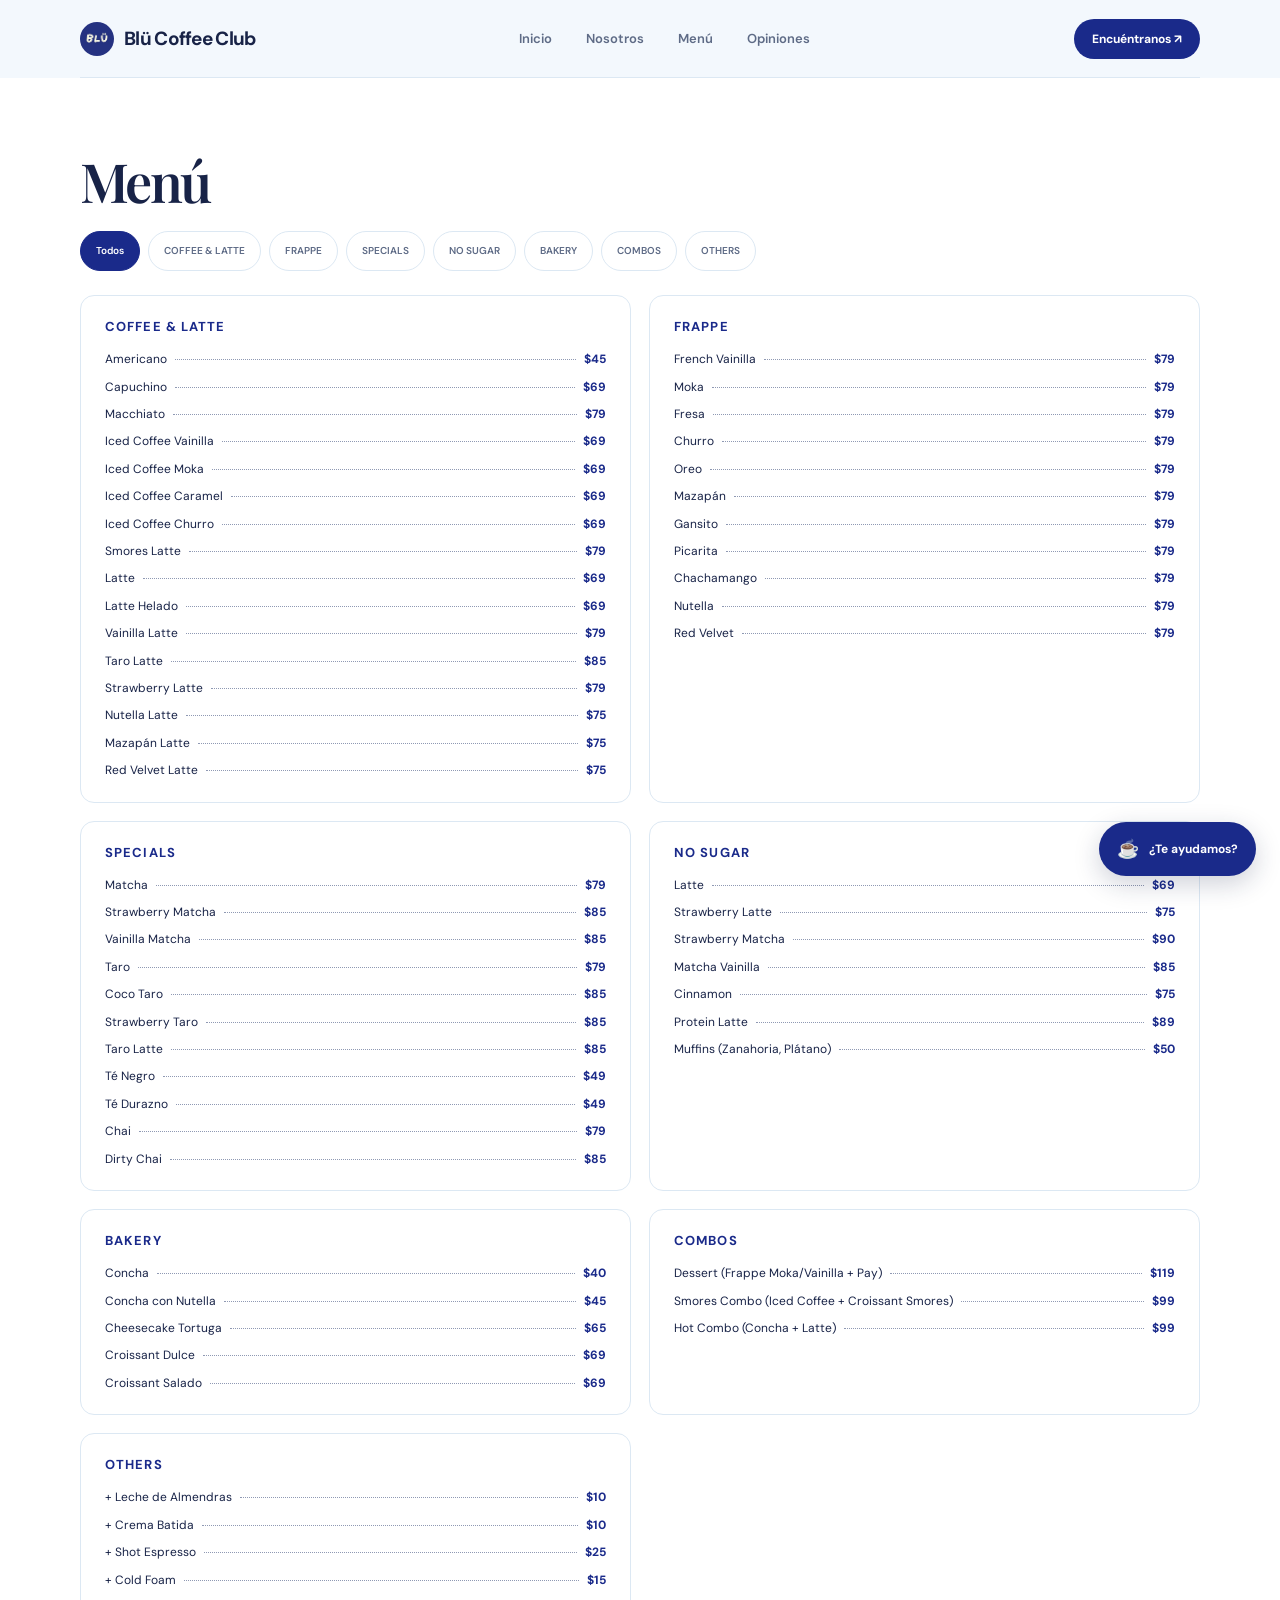
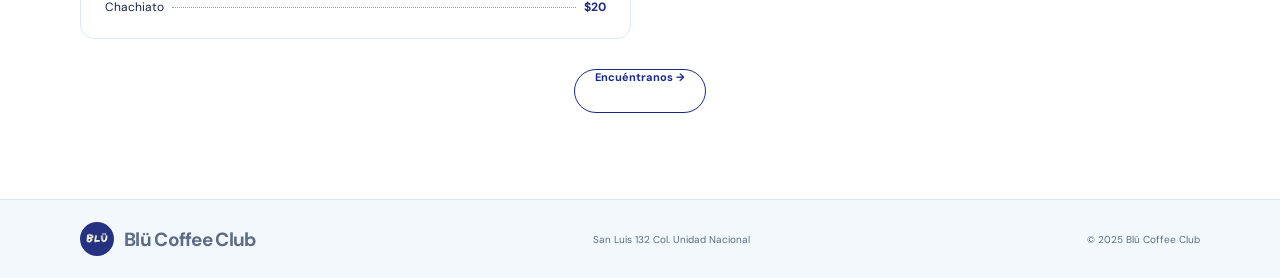
<file: pages/menu.html>
<!DOCTYPE html>
<html lang="es">
<head>
	<meta charset="UTF-8">
	<meta name="viewport" content="width=device-width, initial-scale=1.0">
	<meta name="theme-color" content="#f3f8fd">
	<meta name="description" content="Explora el menú de Blü Coffee Club: coffee & latte, frappe, specials, opciones no sugar, bakery, combos y extras.">
	<title>Menú — Blü Coffee Club</title>
	<link rel="icon" type="image/jpeg" href="../Blu.jpg">
	<link rel="preconnect" href="https://fonts.googleapis.com">
	<link rel="preconnect" href="https://fonts.gstatic.com" crossorigin>
	<link href="https://fonts.googleapis.com/css2?family=DM+Sans:wght@400;500;600;700&family=Playfair+Display:wght@500;600;700&display=swap" rel="stylesheet">
	<link rel="stylesheet" href="../assets/css/styles.css">
</head>
<body class="menu-page">
	<header class="container topbar">
		<a class="brand" href="../index.html#inicio" aria-label="Bruma Café, inicio"><img class="brand-mark" src="../Blu.jpg" alt="Logo BLÜ" aria-hidden="true"> Blü Coffee Club</a>
		<nav class="nav-links" id="primary-navigation" aria-label="Navegación principal">
			<a href="../index.html#inicio">Inicio</a>
			<a href="../index.html#nosotros">Nosotros</a>
			<a href="menu.html" aria-current="page">Menú</a>
			<a href="../index.html#opiniones">Opiniones</a>
			<a class="mobile-nav-cta" href="../index.html#visitanos">Encuéntranos <span aria-hidden="true">↗</span></a>
		</nav>
		<button class="nav-toggle" type="button" aria-controls="primary-navigation" aria-expanded="false" aria-label="Abrir menú de navegación">
			<span class="nav-toggle-icon" aria-hidden="true">☰</span>
		</button>
		<a class="nav-cta" href="../index.html#visitanos">Encuéntranos <span aria-hidden="true">↗</span></a>
	</header>

	<main>
		<section class="menu-section" id="menu">
			<div class="container">
				<div class="section-heading menu-heading">
					<h1>Menú</h1>
				</div>
				<nav class="menu-tabs" aria-label="Filtrar menú por categoría">
					<button class="menu-tab active" type="button" data-menu-filter="all" aria-pressed="true">Todos</button>
					<button class="menu-tab" type="button" data-menu-filter="coffee-latte" aria-pressed="false">COFFEE &amp; LATTE</button>
					<button class="menu-tab" type="button" data-menu-filter="frappe" aria-pressed="false">FRAPPE</button>
					<button class="menu-tab" type="button" data-menu-filter="specials" aria-pressed="false">SPECIALS</button>
					<button class="menu-tab" type="button" data-menu-filter="no-sugar" aria-pressed="false">NO SUGAR</button>
					<button class="menu-tab" type="button" data-menu-filter="bakery" aria-pressed="false">BAKERY</button>
					<button class="menu-tab" type="button" data-menu-filter="combos" aria-pressed="false">COMBOS</button>
					<button class="menu-tab" type="button" data-menu-filter="others" aria-pressed="false">OTHERS</button>
				</nav>
				<div class="menu-grid">
					<section class="menu-category" data-menu-category="coffee-latte" aria-labelledby="coffee-latte-title">
						<h2 id="coffee-latte-title">COFFEE &amp; LATTE</h2>
						<ul class="menu-item-list">
							<li class="menu-item"><span class="menu-item-name">Americano</span><span class="menu-item-leader" aria-hidden="true"></span><span class="menu-item-price">$45</span></li>
							<li class="menu-item"><span class="menu-item-name">Capuchino</span><span class="menu-item-leader" aria-hidden="true"></span><span class="menu-item-price">$69</span></li>
							<li class="menu-item"><span class="menu-item-name">Macchiato</span><span class="menu-item-leader" aria-hidden="true"></span><span class="menu-item-price">$79</span></li>
							<li class="menu-item"><span class="menu-item-name">Iced Coffee Vainilla</span><span class="menu-item-leader" aria-hidden="true"></span><span class="menu-item-price">$69</span></li>
							<li class="menu-item"><span class="menu-item-name">Iced Coffee Moka</span><span class="menu-item-leader" aria-hidden="true"></span><span class="menu-item-price">$69</span></li>
							<li class="menu-item"><span class="menu-item-name">Iced Coffee Caramel</span><span class="menu-item-leader" aria-hidden="true"></span><span class="menu-item-price">$69</span></li>
							<li class="menu-item"><span class="menu-item-name">Iced Coffee Churro</span><span class="menu-item-leader" aria-hidden="true"></span><span class="menu-item-price">$69</span></li>
							<li class="menu-item"><span class="menu-item-name">Smores Latte</span><span class="menu-item-leader" aria-hidden="true"></span><span class="menu-item-price">$79</span></li>
							<li class="menu-item"><span class="menu-item-name">Latte</span><span class="menu-item-leader" aria-hidden="true"></span><span class="menu-item-price">$69</span></li>
							<li class="menu-item"><span class="menu-item-name">Latte Helado</span><span class="menu-item-leader" aria-hidden="true"></span><span class="menu-item-price">$69</span></li>
							<li class="menu-item"><span class="menu-item-name">Vainilla Latte</span><span class="menu-item-leader" aria-hidden="true"></span><span class="menu-item-price">$79</span></li>
							<li class="menu-item"><span class="menu-item-name">Taro Latte</span><span class="menu-item-leader" aria-hidden="true"></span><span class="menu-item-price">$85</span></li>
							<li class="menu-item"><span class="menu-item-name">Strawberry Latte</span><span class="menu-item-leader" aria-hidden="true"></span><span class="menu-item-price">$79</span></li>
							<li class="menu-item"><span class="menu-item-name">Nutella Latte</span><span class="menu-item-leader" aria-hidden="true"></span><span class="menu-item-price">$75</span></li>
							<li class="menu-item"><span class="menu-item-name">Mazapán Latte</span><span class="menu-item-leader" aria-hidden="true"></span><span class="menu-item-price">$75</span></li>
							<li class="menu-item"><span class="menu-item-name">Red Velvet Latte</span><span class="menu-item-leader" aria-hidden="true"></span><span class="menu-item-price">$75</span></li>
						</ul>
					</section>
					<section class="menu-category" data-menu-category="frappe" aria-labelledby="frappe-title">
						<h2 id="frappe-title">FRAPPE</h2>
						<ul class="menu-item-list">
							<li class="menu-item"><span class="menu-item-name">French Vainilla</span><span class="menu-item-leader" aria-hidden="true"></span><span class="menu-item-price">$79</span></li>
							<li class="menu-item"><span class="menu-item-name">Moka</span><span class="menu-item-leader" aria-hidden="true"></span><span class="menu-item-price">$79</span></li>
							<li class="menu-item"><span class="menu-item-name">Fresa</span><span class="menu-item-leader" aria-hidden="true"></span><span class="menu-item-price">$79</span></li>
							<li class="menu-item"><span class="menu-item-name">Churro</span><span class="menu-item-leader" aria-hidden="true"></span><span class="menu-item-price">$79</span></li>
							<li class="menu-item"><span class="menu-item-name">Oreo</span><span class="menu-item-leader" aria-hidden="true"></span><span class="menu-item-price">$79</span></li>
							<li class="menu-item"><span class="menu-item-name">Mazapán</span><span class="menu-item-leader" aria-hidden="true"></span><span class="menu-item-price">$79</span></li>
							<li class="menu-item"><span class="menu-item-name">Gansito</span><span class="menu-item-leader" aria-hidden="true"></span><span class="menu-item-price">$79</span></li>
							<li class="menu-item"><span class="menu-item-name">Picarita</span><span class="menu-item-leader" aria-hidden="true"></span><span class="menu-item-price">$79</span></li>
							<li class="menu-item"><span class="menu-item-name">Chachamango</span><span class="menu-item-leader" aria-hidden="true"></span><span class="menu-item-price">$79</span></li>
							<li class="menu-item"><span class="menu-item-name">Nutella</span><span class="menu-item-leader" aria-hidden="true"></span><span class="menu-item-price">$79</span></li>
							<li class="menu-item"><span class="menu-item-name">Red Velvet</span><span class="menu-item-leader" aria-hidden="true"></span><span class="menu-item-price">$79</span></li>
						</ul>
					</section>
					<section class="menu-category" data-menu-category="specials" aria-labelledby="specials-title">
						<h2 id="specials-title">SPECIALS</h2>
						<ul class="menu-item-list">
							<li class="menu-item"><span class="menu-item-name">Matcha</span><span class="menu-item-leader" aria-hidden="true"></span><span class="menu-item-price">$79</span></li>
							<li class="menu-item"><span class="menu-item-name">Strawberry Matcha</span><span class="menu-item-leader" aria-hidden="true"></span><span class="menu-item-price">$85</span></li>
							<li class="menu-item"><span class="menu-item-name">Vainilla Matcha</span><span class="menu-item-leader" aria-hidden="true"></span><span class="menu-item-price">$85</span></li>
							<li class="menu-item"><span class="menu-item-name">Taro</span><span class="menu-item-leader" aria-hidden="true"></span><span class="menu-item-price">$79</span></li>
							<li class="menu-item"><span class="menu-item-name">Coco Taro</span><span class="menu-item-leader" aria-hidden="true"></span><span class="menu-item-price">$85</span></li>
							<li class="menu-item"><span class="menu-item-name">Strawberry Taro</span><span class="menu-item-leader" aria-hidden="true"></span><span class="menu-item-price">$85</span></li>
							<li class="menu-item"><span class="menu-item-name">Taro Latte</span><span class="menu-item-leader" aria-hidden="true"></span><span class="menu-item-price">$85</span></li>
							<li class="menu-item"><span class="menu-item-name">Té Negro</span><span class="menu-item-leader" aria-hidden="true"></span><span class="menu-item-price">$49</span></li>
							<li class="menu-item"><span class="menu-item-name">Té Durazno</span><span class="menu-item-leader" aria-hidden="true"></span><span class="menu-item-price">$49</span></li>
							<li class="menu-item"><span class="menu-item-name">Chai</span><span class="menu-item-leader" aria-hidden="true"></span><span class="menu-item-price">$79</span></li>
							<li class="menu-item"><span class="menu-item-name">Dirty Chai</span><span class="menu-item-leader" aria-hidden="true"></span><span class="menu-item-price">$85</span></li>
						</ul>
					</section>
					<section class="menu-category" data-menu-category="no-sugar" aria-labelledby="no-sugar-title">
						<h2 id="no-sugar-title">NO SUGAR</h2>
						<ul class="menu-item-list">
							<li class="menu-item"><span class="menu-item-name">Latte</span><span class="menu-item-leader" aria-hidden="true"></span><span class="menu-item-price">$69</span></li>
							<li class="menu-item"><span class="menu-item-name">Strawberry Latte</span><span class="menu-item-leader" aria-hidden="true"></span><span class="menu-item-price">$75</span></li>
							<li class="menu-item"><span class="menu-item-name">Strawberry Matcha</span><span class="menu-item-leader" aria-hidden="true"></span><span class="menu-item-price">$90</span></li>
							<li class="menu-item"><span class="menu-item-name">Matcha Vainilla</span><span class="menu-item-leader" aria-hidden="true"></span><span class="menu-item-price">$85</span></li>
							<li class="menu-item"><span class="menu-item-name">Cinnamon</span><span class="menu-item-leader" aria-hidden="true"></span><span class="menu-item-price">$75</span></li>
							<li class="menu-item"><span class="menu-item-name">Protein Latte</span><span class="menu-item-leader" aria-hidden="true"></span><span class="menu-item-price">$89</span></li>
							<li class="menu-item"><span class="menu-item-name">Muffins (Zanahoria, Plátano)</span><span class="menu-item-leader" aria-hidden="true"></span><span class="menu-item-price">$50</span></li>
						</ul>
					</section>
					<section class="menu-category" data-menu-category="bakery" aria-labelledby="bakery-title">
						<h2 id="bakery-title">BAKERY</h2>
						<ul class="menu-item-list">
							<li class="menu-item"><span class="menu-item-name">Concha</span><span class="menu-item-leader" aria-hidden="true"></span><span class="menu-item-price">$40</span></li>
							<li class="menu-item"><span class="menu-item-name">Concha con Nutella</span><span class="menu-item-leader" aria-hidden="true"></span><span class="menu-item-price">$45</span></li>
							<li class="menu-item"><span class="menu-item-name">Cheesecake Tortuga</span><span class="menu-item-leader" aria-hidden="true"></span><span class="menu-item-price">$65</span></li>
							<li class="menu-item"><span class="menu-item-name">Croissant Dulce</span><span class="menu-item-leader" aria-hidden="true"></span><span class="menu-item-price">$69</span></li>
							<li class="menu-item"><span class="menu-item-name">Croissant Salado</span><span class="menu-item-leader" aria-hidden="true"></span><span class="menu-item-price">$69</span></li>
						</ul>
					</section>
					<section class="menu-category" data-menu-category="combos" aria-labelledby="combos-title">
						<h2 id="combos-title">COMBOS</h2>
						<ul class="menu-item-list">
							<li class="menu-item"><span class="menu-item-name">Dessert (Frappe Moka/Vainilla + Pay)</span><span class="menu-item-leader" aria-hidden="true"></span><span class="menu-item-price">$119</span></li>
							<li class="menu-item"><span class="menu-item-name">Smores Combo (Iced Coffee + Croissant Smores)</span><span class="menu-item-leader" aria-hidden="true"></span><span class="menu-item-price">$99</span></li>
							<li class="menu-item"><span class="menu-item-name">Hot Combo (Concha + Latte)</span><span class="menu-item-leader" aria-hidden="true"></span><span class="menu-item-price">$99</span></li>
						</ul>
					</section>
					<section class="menu-category" data-menu-category="others" aria-labelledby="others-title">
						<h2 id="others-title">OTHERS</h2>
						<ul class="menu-item-list">
							<li class="menu-item"><span class="menu-item-name">+ Leche de Almendras</span><span class="menu-item-leader" aria-hidden="true"></span><span class="menu-item-price">$10</span></li>
							<li class="menu-item"><span class="menu-item-name">+ Crema Batida</span><span class="menu-item-leader" aria-hidden="true"></span><span class="menu-item-price">$10</span></li>
							<li class="menu-item"><span class="menu-item-name">+ Shot Espresso</span><span class="menu-item-leader" aria-hidden="true"></span><span class="menu-item-price">$25</span></li>
							<li class="menu-item"><span class="menu-item-name">+ Cold Foam</span><span class="menu-item-leader" aria-hidden="true"></span><span class="menu-item-price">$15</span></li>
							<li class="menu-item"><span class="menu-item-name">Chachiato</span><span class="menu-item-leader" aria-hidden="true"></span><span class="menu-item-price">$20</span></li>
						</ul>
					</section>
				</div>
				<div class="menu-footer"><a class="outline-button" href="../index.html#visitanos">Encuéntranos <span aria-hidden="true">→</span></a></div>
			</div>
		</section>
	</main>

	<footer id="visitanos">
		<div class="container footer-inner"><a class="brand" href="../index.html#inicio"><img class="brand-mark" src="../Blu.jpg" alt="Logo BLÜ" aria-hidden="true"> Blü Coffee Club</a><p>San Luis 132 Col. Unidad Nacional</p><p>© 2025 Blü Coffee Club</p></div>
	</footer>
	<aside class="chatbot" data-chatbot>
		<section class="chatbot-panel" id="chatbot-panel" aria-labelledby="chatbot-title" hidden>
			<header class="chatbot-header">
				<div><span class="chatbot-status" aria-hidden="true"></span><h2 id="chatbot-title">Asistente Blü</h2><p>Estamos aquí para ayudarte</p></div>
				<button class="chatbot-close" type="button" aria-label="Cerrar chat">×</button>
			</header>
			<div class="chatbot-messages" role="log" aria-live="polite" aria-relevant="additions">
				<p class="chatbot-message chatbot-message--bot">¡Hola! Puedo ayudarte con horarios, menú y ubicación. ¿Qué te gustaría saber?</p>
			</div>
			<nav class="chatbot-quick-questions" aria-label="Preguntas frecuentes">
				<button type="button" data-chat-topic="horarios">Horarios</button>
				<button type="button" data-chat-topic="menu">Menú</button>
				<button type="button" data-chat-topic="ubicacion">Ubicación</button>
			</nav>
			<form class="chatbot-form" aria-label="Envía una pregunta al asistente">
				<label class="visually-hidden" for="chatbot-input">Escribe tu pregunta</label>
				<input id="chatbot-input" name="question" type="text" maxlength="240" placeholder="Escribe tu pregunta..." autocomplete="off" required>
				<button type="submit" aria-label="Enviar pregunta"><span aria-hidden="true">➤</span></button>
			</form>
		</section>
		<button class="chatbot-toggle" type="button" aria-controls="chatbot-panel" aria-expanded="false" aria-label="Abrir asistente">
			<span class="chatbot-toggle-icon" aria-hidden="true">☕</span><span>¿Te ayudamos?</span>
		</button>
	</aside>
	<script src="../assets/js/main.js" defer></script>
</body>
</html>
</file>
<file: assets/css/styles.css>
:root {
	--cream: #f3f8fd;
	--paper: #ffffff;
	--ink: #182347;
	--muted: #5e6b86;
	--primary: #21326e;
	--sky: #bfe2fe;
	--sky-soft: #e8f4ff;
	--accent: #527cab;
	--line: #dce8f3;
	--serif: 'Playfair Display', Georgia, serif;
	--sans: 'DM Sans', Arial, sans-serif;
}

* { box-sizing: border-box; }
html { scroll-behavior: smooth; }
body { margin: 0; background: var(--cream); color: var(--ink); font-family: var(--sans); -webkit-font-smoothing: antialiased; }
.menu-page { --primary: #1a2a8a; }
a { color: inherit; text-decoration: none; }
img { display: block; max-width: 100%; }
.container { width: min(1120px, calc(100% - 64px)); margin-inline: auto; }
.topbar { min-height: 78px; display: flex; align-items: center; justify-content: space-between; gap: 30px; border-bottom: 1px solid var(--line); }
.brand { display: inline-flex; align-items: center; gap: 10px; font-size: 19px; font-weight: 700; letter-spacing: -.7px; }
.brand-mark { width: 34px; height: 34px; flex: 0 0 34px; border-radius: 50%; object-fit: cover; }
.nav-links { display: flex; align-items: center; gap: 34px; color: var(--muted); font-size: 13px; font-weight: 600; }
.nav-links a:hover { color: var(--primary); }
.mobile-nav-cta, .nav-toggle { display: none; }
.nav-cta { padding: 12px 18px; border-radius: 999px; background: var(--primary); color: white; font-size: 12px; font-weight: 700; transition: background .2s, transform .2s; }
.nav-cta:hover { background: #192653; transform: translateY(-1px); }
.hero { display: grid; grid-template-columns: 1fr .95fr; align-items: center; gap: 56px; padding-block: 70px 82px; }
.eyebrow { display: flex; align-items: center; gap: 9px; color: var(--accent); font-size: 10px; font-weight: 700; letter-spacing: 1.8px; text-transform: uppercase; }
.eyebrow::before { width: 23px; height: 1px; background: currentColor; content: ''; }
h1, h2, h3, p { margin-top: 0; }
h1 { max-width: 520px; margin-block: 20px 17px; font: 600 clamp(48px, 6vw, 75px)/1.02 var(--serif); letter-spacing: -2.7px; }
h1 em { color: var(--accent); font-weight: 500; }
.hero-copy { max-width: 420px; color: var(--muted); font-size: 15px; line-height: 1.8; }
.hero-actions { display: flex; flex-wrap: wrap; align-items: center; gap: 22px; margin-top: 27px; }
.button { display: inline-flex; align-items: center; justify-content: center; gap: 10px; min-height: 48px; padding: 0 20px; border-radius: 999px; background: var(--primary); color: white; font-size: 12px; font-weight: 700; transition: transform .2s, background .2s; }
.button:hover { background: #192653; transform: translateY(-2px); }
.text-link { color: var(--primary); font-size: 12px; font-weight: 700; }
.text-link span { margin-left: 5px; }
.hero-visual { position: relative; min-height: 390px; }
.hero-photo { position: absolute; inset: 0 20px 14px 0; overflow: hidden; border-radius: 48% 48% 12px 12px; background: var(--sky); }
.hero-photo img { width: 100%; height: 100%; object-fit: cover; }
.photo-note { position: absolute; right: 0; bottom: 0; display: flex; align-items: center; gap: 11px; max-width: 225px; padding: 14px 17px; border: 1px solid rgba(255,255,255,.7); border-radius: 12px; background: var(--paper); box-shadow: 0 12px 35px #21326e18; }
.note-icon { width: 36px; height: 36px; display: grid; flex: 0 0 36px; place-items: center; border-radius: 50%; background: var(--sky-soft); color: var(--primary); font-size: 17px; }
.photo-note strong, .photo-note small { display: block; }
.photo-note strong { margin-bottom: 3px; font-size: 11px; }
.photo-note small { color: var(--muted); font-size: 10px; }
.coffee-match-section { padding: 18px 0 76px; }
.coffee-match { display: grid; grid-template-columns: 1.05fr .95fr; align-items: center; gap: 52px; padding: 38px 44px; overflow: hidden; border: 1px solid #d5e9f9; border-radius: 22px; background: linear-gradient(120deg, #e8f4ff 0%, #f8fbff 62%, #d9edff 100%); }
.coffee-match-copy h2 { margin: 12px 0; }
.coffee-match-copy > p { max-width: 380px; margin-bottom: 22px; color: var(--muted); font-size: 13px; line-height: 1.7; }
.mood-options { display: flex; flex-wrap: wrap; gap: 9px; }
.mood-button { display: inline-flex; align-items: center; gap: 7px; min-height: 42px; padding: 0 14px; border: 1px solid #c8dced; border-radius: 999px; background: rgba(255,255,255,.75); color: var(--primary); font: 600 11px var(--sans); cursor: pointer; transition: background .2s, color .2s, transform .2s, border-color .2s; }
.mood-button:hover { transform: translateY(-2px); border-color: var(--primary); }
.mood-button[aria-pressed="true"] { border-color: var(--primary); background: var(--primary); color: white; }
.mood-button span { font-size: 14px; }
.match-result { display: flex; align-items: center; gap: 20px; min-height: 190px; padding: 26px; border: 1px solid rgba(255,255,255,.9); border-radius: 18px; background: rgba(255,255,255,.88); box-shadow: 0 16px 40px #21326e12; }
.match-cup { display: grid; width: 76px; height: 76px; flex: 0 0 76px; place-items: center; border-radius: 50%; background: var(--sky-soft); color: var(--primary); font-size: 34px; }
.match-label { color: var(--accent); font-size: 9px; font-weight: 700; letter-spacing: 1.5px; text-transform: uppercase; }
.match-result h3 { margin: 8px 0 6px; font: 600 25px/1.15 var(--serif); }
.match-result p { margin-bottom: 13px; color: var(--muted); font-size: 11px; line-height: 1.6; }
.match-link { color: var(--primary); font-size: 11px; font-weight: 700; }
.match-link span { margin-left: 5px; }
.match-result.is-updated .match-cup { animation: match-pop .35s ease-out; }
@keyframes match-pop { 50% { transform: scale(1.12) rotate(-8deg); } }
.menu-section { padding: 76px 0 86px; background: #fff; }
.section-heading { display: flex; justify-content: space-between; align-items: end; gap: 28px; margin-bottom: 30px; }
.menu-heading { justify-content: flex-start; margin-bottom: 22px; }
.menu-heading h1 { max-width: none; margin: 0; font-size: clamp(38px, 5vw, 54px); }
h2 { margin: 10px 0 0; font: 600 clamp(32px, 4vw, 45px)/1.1 var(--serif); letter-spacing: -1px; }
.section-intro { max-width: 330px; margin-bottom: 2px; color: var(--muted); font-size: 13px; line-height: 1.7; }
.menu-tabs { display: flex; gap: 8px; overflow-x: auto; margin-bottom: 6px; padding: 0 0 18px; scrollbar-width: none; }
.menu-tabs::-webkit-scrollbar { display: none; }
.menu-tab { flex: 0 0 auto; min-height: 40px; padding: 0 15px; border: 1px solid var(--line); border-radius: 999px; background: white; color: var(--muted); font: 600 10px/1.2 var(--sans); white-space: nowrap; cursor: pointer; transition: background .2s, color .2s, border-color .2s; }
.menu-tab:hover:not(.active) { border-color: var(--primary); color: var(--primary); }
.menu-tab.active { border-color: var(--primary); background: var(--primary); color: white; }
.menu-tab:focus-visible { outline: 3px solid #9bb5ff; outline-offset: 2px; }
.menu-grid { display: grid; grid-template-columns: repeat(2, minmax(0, 1fr)); gap: 18px; }
.menu-category { min-width: 0; padding: 22px 24px; border: 1px solid var(--line); border-radius: 14px; background: white; }
.menu-category[hidden] { display: none; }
.menu-category h2 { margin: 0 0 15px; color: var(--primary); font: 700 13px/1.4 var(--sans); letter-spacing: 1.1px; }
.menu-item-list { display: grid; gap: 10px; margin: 0; padding: 0; list-style: none; }
.menu-item { display: flex; min-width: 0; align-items: baseline; gap: 8px; color: var(--ink); font-size: 12px; line-height: 1.45; }
.menu-item-name { min-width: 0; }
.menu-item-leader { flex: 1 1 auto; min-width: 10px; border-bottom: 1px dotted #8f99b3; transform: translateY(-3px); }
.menu-item-price { flex: 0 0 auto; color: var(--primary); font-weight: 700; font-variant-numeric: tabular-nums; white-space: nowrap; }
.menu-footer { display: flex; justify-content: center; margin-top: 30px; }
.outline-button { min-height: 44px; padding: 0 20px; border: 1px solid var(--primary); border-radius: 999px; color: var(--primary); font-size: 11px; font-weight: 700; transition: background .2s, color .2s; }
.outline-button:hover { background: var(--primary); color: white; }
.visit-section { display: grid; grid-template-columns: 1fr 1fr; gap: 55px; align-items: center; padding-block: 76px; }
.visit-section h2 { margin-bottom: 14px; }
.visit-copy { max-width: 450px; color: var(--muted); font-size: 13px; line-height: 1.8; }
.hours { display: grid; grid-template-columns: auto 1fr; gap: 9px 22px; max-width: 350px; margin-top: 22px; font-size: 11px; }
.hours strong { color: var(--primary); }
.hours span { color: var(--muted); }
.visit-image { height: 285px; overflow: hidden; border-radius: 14px; background: var(--sky); }
.visit-image img { width: 100%; height: 100%; object-fit: cover; }
.smores-section { padding-block: 76px; }
.smores-content { display: grid; justify-items: center; gap: 26px; }
.smores-video-frame { position: relative; width: min(900px, 100%); overflow: hidden; border: 1px solid var(--line); border-radius: 20px; background: #101010; box-shadow: 0 16px 40px #21326e18; aspect-ratio: 16 / 9; }
.smores-video-frame video { display: block; width: 100%; height: 100%; object-fit: contain; }
.smores-video-frame.is-reveal-pending { opacity: 0; transform: translateY(28px); transition: opacity .7s ease, transform .7s ease; }
.smores-video-frame.is-reveal-pending.is-visible { opacity: 1; transform: translateY(0); }
.smores-badge { position: absolute; top: 18px; left: 18px; padding: 10px 14px; border-radius: 999px; background: rgba(0,0,0,.62); color: white; font-size: 10px; font-weight: 700; letter-spacing: 1.1px; }
.smores-product { display: grid; justify-items: center; gap: 10px; text-align: center; }
.smores-product h2 { margin: 0; font-size: clamp(29px, 4vw, 42px); }
.smores-price { margin: 0; color: var(--primary); font: 600 24px/1.2 var(--serif); }
.smores-cta { position: relative; display: inline-flex; min-width: 174px; min-height: 50px; align-items: center; justify-content: center; overflow: hidden; padding: 0 24px; border-radius: 999px; background: var(--primary); box-shadow: 0 7px 22px #21326e35; color: white; font-size: 12px; font-weight: 700; letter-spacing: .5px; animation: smores-cta-pulse 2.2s ease-in-out infinite; }
.smores-cta::after { position: absolute; inset: 0 auto 0 -45%; width: 42%; transform: skewX(-18deg); background: linear-gradient(90deg, transparent, rgba(255,255,255,.55), transparent); animation: smores-cta-shine 3s ease-in-out infinite; content: ''; pointer-events: none; }
.smores-cta span { position: relative; z-index: 1; }
.smores-cta:hover { transform: translateY(-2px); }
.smores-cta:focus-visible { outline: 3px solid #7ab7eb; outline-offset: 4px; }
@keyframes smores-cta-pulse { 50% { box-shadow: 0 9px 30px #527cab80; } }
@keyframes smores-cta-shine { 0%, 65%, 100% { left: -45%; } 85% { left: 110%; } }
@media (hover: hover) {
	.smores-video-frame video { transition: transform .6s ease; }
	.smores-video-frame:hover video { transform: scale(1.03); }
}
.reviews-section { padding-block: 76px; background: var(--sky-soft); }
.reviews-heading { align-items: end; margin-bottom: 30px; }
.reviews-heading h2 { max-width: 520px; }
.reviews-layout { display: grid; grid-template-columns: minmax(0, 1.15fr) minmax(320px, .85fr); align-items: start; gap: 26px; }
.reviews-list { display: grid; min-width: 0; align-content: start; gap: 14px; }
.reviews-empty, .review-card { margin: 0; padding: 22px; border: 1px solid var(--line); border-radius: 14px; background: white; }
.reviews-empty { color: var(--muted); font-size: 13px; line-height: 1.7; }
.review-card { min-width: 0; }
.review-card-heading { display: flex; align-items: center; justify-content: space-between; gap: 14px; margin-bottom: 10px; }
.review-card-name { margin: 0; color: var(--primary); font-size: 13px; font-weight: 700; }
.review-card-stars { flex: 0 0 auto; color: #b27b12; font-size: 14px; letter-spacing: 1px; white-space: nowrap; }
.review-card-comment { margin: 0 0 12px; color: var(--ink); font-size: 12px; line-height: 1.75; overflow-wrap: anywhere; }
.review-card time { color: var(--muted); font-size: 10px; }
.review-form { display: grid; gap: 10px; min-width: 0; padding: 25px; border: 1px solid var(--line); border-radius: 16px; background: white; }
.review-form h3 { margin: 0 0 4px; font: 600 23px/1.2 var(--serif); }
.review-form > label, .review-rating legend { color: var(--ink); font-size: 11px; font-weight: 700; }
.review-form input[type="text"], .review-form textarea { width: 100%; min-width: 0; padding: 11px 12px; border: 1px solid var(--line); border-radius: 9px; background: white; color: var(--ink); font: 12px/1.5 var(--sans); }
.review-form textarea { min-height: 110px; resize: vertical; }
.review-form input[type="text"]:focus, .review-form textarea:focus { border-color: var(--accent); outline: 3px solid #527cab20; }
.review-rating { min-width: 0; margin: 2px 0; padding: 0; border: 0; }
.review-rating legend { margin-bottom: 7px; }
.review-rating-options { display: flex; align-items: center; gap: 5px; }
.review-rating-options label { color: #c5ccda; font-size: 29px; line-height: 1; cursor: pointer; transition: color .15s, transform .15s; }
.review-rating-options label.is-selected { color: #d29a25; }
.review-rating-options label:hover { transform: scale(1.12); }
.review-rating-options input:focus-visible + label { border-radius: 3px; outline: 3px solid #527cab70; outline-offset: 3px; }
.review-form-note, .review-status { margin: 0; color: var(--muted); font-size: 10px; line-height: 1.6; }
.review-status[data-state="error"] { color: #a42525; }
.review-form button:disabled { opacity: .58; cursor: not-allowed; }
.review-honeypot { position: absolute; left: -10000px; width: 1px; height: 1px; overflow: hidden; }
.location-section { padding-block: 70px; background: var(--paper); }
.location-content { display: grid; grid-template-columns: minmax(0, .8fr) minmax(0, 1.2fr); align-items: center; gap: 48px; }
.location-details h2 { margin-bottom: 18px; }
.location-address { margin-bottom: 18px; color: var(--muted); font-size: 13px; line-height: 1.8; }
.location-coordinates { margin-bottom: 24px; color: var(--muted); font-size: 11px; line-height: 1.8; }
.location-coordinates strong { color: var(--primary); }
.location-map { min-width: 0; overflow: hidden; border: 1px solid var(--line); border-radius: 14px; background: var(--sky-soft); }
.location-map iframe { display: block; width: 100%; min-height: 320px; aspect-ratio: 16 / 10; border: 0; }
.visually-hidden { position: absolute; width: 1px; height: 1px; padding: 0; overflow: hidden; clip: rect(0, 0, 0, 0); white-space: nowrap; border: 0; }
.chatbot { position: fixed; right: 24px; bottom: 24px; z-index: 20; font-family: var(--sans); }
.chatbot-panel { position: absolute; right: 0; bottom: calc(100% + 14px); display: flex; width: min(380px, calc(100vw - 32px)); max-height: min(620px, calc(100vh - 100px)); max-height: min(620px, calc(100dvh - 100px)); flex-direction: column; overflow: hidden; border: 1px solid var(--line); border-radius: 18px; background: var(--paper); box-shadow: 0 18px 55px #18234730; }
.chatbot-panel[hidden] { display: none; }
.chatbot-header { display: flex; align-items: flex-start; justify-content: space-between; gap: 16px; padding: 18px 20px; background: var(--primary); color: white; }
.chatbot-header h2 { margin: 0 0 3px; font: 600 18px var(--serif); letter-spacing: 0; }
.chatbot-header p { margin: 0; color: #e5edff; font-size: 11px; }
.chatbot-status { display: inline-block; width: 8px; height: 8px; margin-right: 7px; border-radius: 50%; background: #9de0c0; }
.chatbot-close { display: grid; width: 32px; height: 32px; flex: 0 0 32px; place-items: center; border: 0; border-radius: 50%; background: rgba(255,255,255,.14); color: white; font: 24px/1 var(--sans); cursor: pointer; }
.chatbot-messages { display: flex; min-height: 130px; flex-direction: column; gap: 10px; overflow-y: auto; padding: 18px; background: #f7faff; }
.chatbot-message { max-width: 90%; margin: 0; padding: 11px 13px; border-radius: 14px; font-size: 12px; line-height: 1.65; overflow-wrap: anywhere; }
.chatbot-message--bot { align-self: flex-start; border: 1px solid var(--line); border-bottom-left-radius: 4px; background: white; color: var(--ink); }
.chatbot-message--user { align-self: flex-end; border-bottom-right-radius: 4px; background: var(--primary); color: white; }
.chatbot-message-link { align-self: flex-start; margin: -4px 0 2px 6px; color: var(--primary); font-size: 11px; font-weight: 700; text-decoration: underline; text-underline-offset: 3px; }
.chatbot-quick-questions { display: flex; flex-wrap: wrap; gap: 7px; padding: 0 18px 14px; background: #f7faff; }
.chatbot-quick-questions button { min-height: 34px; padding: 0 12px; border: 1px solid #c8dced; border-radius: 999px; background: white; color: var(--primary); font: 600 10px var(--sans); cursor: pointer; }
.chatbot-quick-questions button:hover { border-color: var(--primary); background: var(--sky-soft); }
.chatbot-form { display: flex; gap: 8px; padding: 12px; border-top: 1px solid var(--line); background: white; }
.chatbot-form input { width: 100%; min-width: 0; min-height: 42px; padding: 0 13px; border: 1px solid var(--line); border-radius: 999px; color: var(--ink); font: 12px var(--sans); outline: none; }
.chatbot-form input:focus { border-color: var(--accent); box-shadow: 0 0 0 3px #527cab20; }
.chatbot-form > button { display: grid; width: 42px; height: 42px; flex: 0 0 42px; place-items: center; border: 0; border-radius: 50%; background: var(--primary); color: white; cursor: pointer; }
.chatbot-form > button:hover { background: #192653; }
.chatbot-toggle { display: flex; min-height: 54px; align-items: center; gap: 10px; padding: 0 18px; border: 0; border-radius: 999px; background: var(--primary); box-shadow: 0 8px 26px #18234735; color: white; font: 700 12px var(--sans); cursor: pointer; transition: transform .2s, background .2s; }
.chatbot-toggle:hover { transform: translateY(-2px); background: #192653; }
.chatbot-toggle-icon { font-size: 18px; }
.chatbot button:focus-visible, .chatbot a:focus-visible { outline: 3px solid #7ab7eb; outline-offset: 3px; }
footer { padding-block: 22px; border-top: 1px solid var(--line); color: var(--muted); font-size: 10px; }
.footer-inner { display: flex; justify-content: space-between; align-items: center; gap: 20px; }
.footer-inner p { margin: 0; }
.instagram-link { display: inline-flex; align-items: center; gap: 8px; color: var(--primary); font-size: 11px; font-weight: 700; transition: color .2s, transform .2s; }
.instagram-link svg { width: 21px; height: 21px; fill: none; stroke: currentColor; stroke-width: 1.8; }
.instagram-link .instagram-link-dot { fill: currentColor; stroke: none; }
.instagram-link:hover { transform: translateY(-2px); color: var(--accent); }
.instagram-link:focus-visible { border-radius: 3px; outline: 3px solid #7ab7eb; outline-offset: 4px; }
@media (max-width: 760px) {
	.container { width: min(100% - 40px, 560px); }
	.topbar { display: grid; min-height: 68px; grid-template-areas: "brand toggle" "nav nav"; grid-template-columns: minmax(0, 1fr) 44px; align-items: center; gap: 12px; padding-block: 12px; }
	.brand { font-size: 17px; }
	.topbar > .brand { grid-area: brand; min-width: 0; }
	.nav-toggle { display: grid; width: 44px; height: 44px; grid-area: toggle; place-items: center; border: 1px solid var(--line); border-radius: 12px; background: white; color: var(--primary); font: 22px/1 var(--sans); cursor: pointer; }
	.nav-toggle:focus-visible { outline: 3px solid #7ab7eb; outline-offset: 3px; }
	.topbar > .nav-cta { display: none; }
	.nav-links { display: none; grid-area: nav; align-items: stretch; gap: 2px; padding: 7px; border: 1px solid var(--line); border-radius: 14px; background: white; box-shadow: 0 12px 28px #18234712; font-size: 13px; }
	.nav-links.is-open { display: flex; flex-direction: column; }
	.nav-links a { padding: 12px 13px; border-radius: 8px; color: var(--ink); }
	.nav-links a:hover { background: var(--sky-soft); color: var(--primary); }
	.nav-links .mobile-nav-cta { display: block; margin-top: 4px; background: var(--primary); color: white; text-align: center; font-weight: 700; }
	.nav-links .mobile-nav-cta:hover { background: #192653; }
	.hero { grid-template-columns: 1fr; gap: 29px; padding-block: 52px 63px; }
	h1 { max-width: 470px; font-size: clamp(48px, 12vw, 67px); }
	.hero-copy { font-size: 14px; }
	.hero-visual { min-height: 330px; }
	.hero-photo { right: 12px; }
	.coffee-match-section { padding: 0 0 58px; }
	.coffee-match { grid-template-columns: 1fr; gap: 25px; padding: 28px 24px; }
	.menu-section { padding-block: 58px 65px; }
	.section-heading { display: block; margin-bottom: 24px; }
	.section-intro { margin-top: 11px; }
	.menu-tabs { display: grid; grid-template-columns: repeat(2, minmax(0, 1fr)); gap: 8px; overflow: visible; padding-bottom: 18px; }
	.menu-tab { width: 100%; min-width: 0; min-height: 42px; padding-inline: 8px; white-space: normal; text-align: center; }
	.menu-grid { grid-template-columns: 1fr; gap: 14px; }
	.menu-category { padding: 20px; }
	.visit-section { grid-template-columns: 1fr; gap: 27px; padding-block: 58px; }
	.visit-image { height: 245px; }
	.smores-section { padding-block: 58px; }
	.smores-content { gap: 22px; }
	.smores-badge { top: 12px; left: 12px; padding: 8px 11px; font-size: 9px; }
	.reviews-section { padding-block: 58px; }
	.reviews-heading { margin-bottom: 24px; }
	.reviews-heading .section-intro { margin-top: 11px; }
	.reviews-layout { grid-template-columns: 1fr; gap: 18px; }
	.location-section { padding-block: 58px; }
	.location-content { grid-template-columns: 1fr; gap: 28px; }
	.location-map iframe { min-height: 280px; }
	.chatbot { right: 14px; bottom: 14px; }
	.chatbot-panel { width: min(380px, calc(100vw - 28px)); max-height: min(620px, calc(100vh - 86px)); max-height: min(620px, calc(100dvh - 86px)); }
}
@media (max-width: 420px) {
	.container { width: calc(100% - 32px); }
	.hero-visual { min-height: 280px; }
	.coffee-match { padding: 24px 18px; }
	.mood-options { gap: 7px; }
	.mood-button { padding-inline: 11px; font-size: 10px; }
	.match-result { gap: 13px; min-height: 160px; padding: 18px 15px; }
	.match-cup { width: 54px; height: 54px; flex-basis: 54px; font-size: 26px; }
	.match-result h3 { font-size: 22px; }
	.menu-grid { grid-template-columns: 1fr; gap: 14px; }
	.footer-inner { align-items: flex-start; flex-direction: column; gap: 7px; }
}
@media (prefers-reduced-motion: reduce) {
	*, *::before, *::after { scroll-behavior: auto !important; transition-duration: .01ms !important; }
	.smores-video-frame.is-reveal-pending { opacity: 1; transform: none; }
	.smores-cta, .smores-cta::after { animation: none; }
}
</file>
